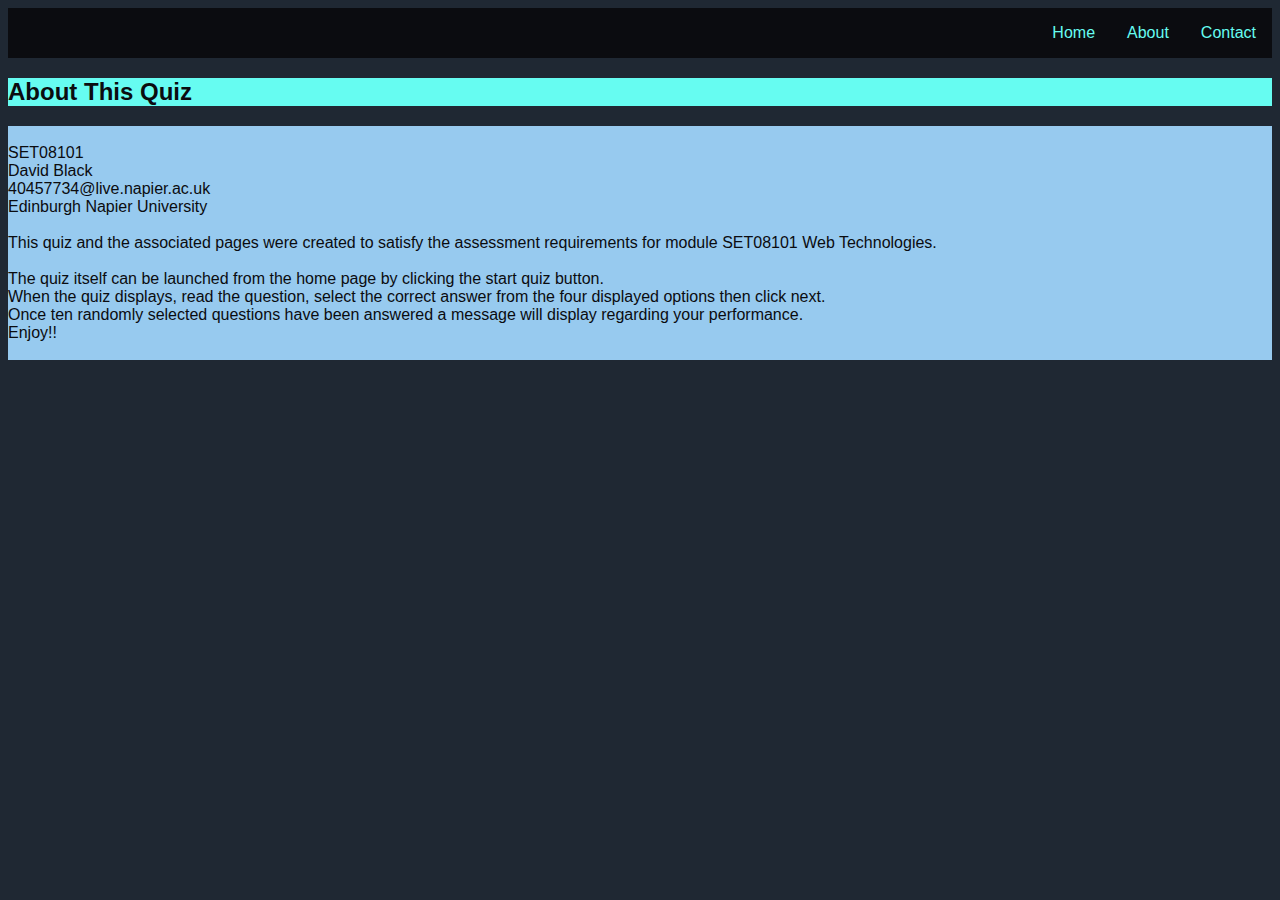
<file: about.html>
<!DOCTYPE html >
<html>
	<head>
		<title>SET08101-Headings</title>
	</head>
	<style>
    body {font-family: Arial, Helvetica, sans-serif; background: #1F2833;}
    * {box-sizing: border-box;}
	.navigation {
  list-style: none;
  margin: 0;

  background: #0B0C10;

  display: flex;

  flex-flow: row wrap;
  justify-content: flex-end;
}

.navigation a {
  text-decoration: none;
  display: block;
  padding: 1em;
  color: #66FCF1;
}

.navigation a:hover {
  background: darken(#66FCF1, 10%); 
}

@media all and (max-width: 800 px) {
  .navigation {
    justify-content: space-around;
  }
}

@media all and (max-width: 600 px) {
  .navigation {
  flex-flow: column wrap;
  padding: 0;
  }


  .navigation a {
  text-align: center;
  padding: 10 px;
  border-top: 1px solid rgba(255 ,255 ,255 ,0.3);
    border-bottom: 1px solid rgba(0 ,0 ,0 ,0.1);
  }

  .navigation li:last-of-type a {
    border-bottom : none;
  }
}
    </style>
	<body>
	<ul class="navigation">
        <li><a href="quiz3.html">Home</a></li>
        <li><a href="about.html">About</a></li>
        <li><a href="contact.html">Contact</a></li>
    </ul>
		<h2 style ="background-color:#66FCF1 ; color:#0B0C10">About This Quiz</h2>
		
		<p style ="text-align:left ; background-color:#97CAEF ; color:#0B0C10"><br>
		SET08101<br>
        David Black<br>
        40457734@live.napier.ac.uk<br>
        Edinburgh Napier University<br><br>This quiz and the associated pages were created to satisfy the assessment requirements for module SET08101 Web Technologies.<br><br>The quiz itself can be launched from the home page by clicking the start quiz button.<br>When the quiz displays, read the question, select the correct answer from the four displayed options then click next.<br>Once ten randomly selected questions have been answered a message will display regarding your performance.<br>Enjoy!!<br><br></p>
	</body>
</html>
</file>
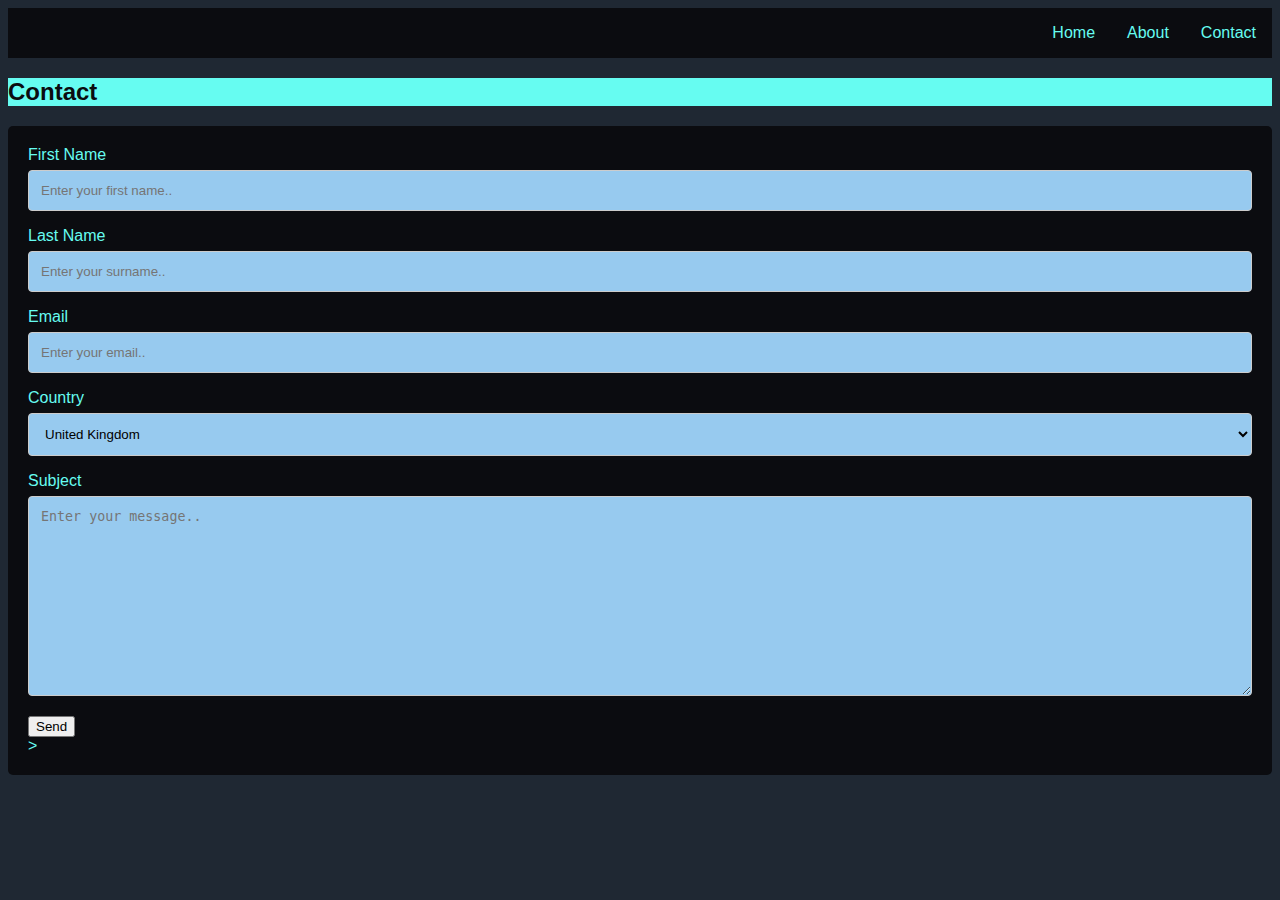
<file: contact.html>
<!modified from https://www.w3schools.com/howto/howto_css_contact_form.asp>
<!DOCTYPE html>
<html>
<head>
<meta name="viewport" content="width=device-width, initial-scale=1">
<link rel="stylesheet" href ="quiz3.css">

</head>
<body>
<ul class="navigation">
  <li><a href="quiz3.html">Home</a></li>
  <li><a href="about.html">About</a></li>
  <li><a href="contact.html">Contact</a></li>
</ul>
<h2 style ="background-color:#66FCF1 ; color:#0B0C10">Contact</h2>
<div class="container">
  <form action="/action_page.php">
    <label for="fname">First Name</label>
    <input type="text" id="fname" name="firstname" placeholder="Enter your first name..">

    <label for="lname">Last Name</label>
    <input type="text" id="lname" name="lastname" placeholder="Enter your surname..">

    <label for="lname">Email</label>
    <input type="text" id="email" name="email" placeholder="Enter your email..">

    <label for="country">Country</label>
    <select id="country" name="country">
      <option value="uk">United Kingdom</option>
      <option value="australia">Australia</option>
      <option value="canada">Canada</option>
      <option value="usa">USA</option>
    </select>

    <label for="subject">Subject</label>
    <textarea id="subject" name="subject" placeholder="Enter your message.." style="height:200px"></textarea>

    <div class="fcf-form-group">
        <button type="submit" id="fcf-button" class="fcf-btn fcf-btn-primary fcf-btn-lg fcf-btn-block">Send</button>
    </div>>
  </form>
</div>

</body>
</html>
</file>
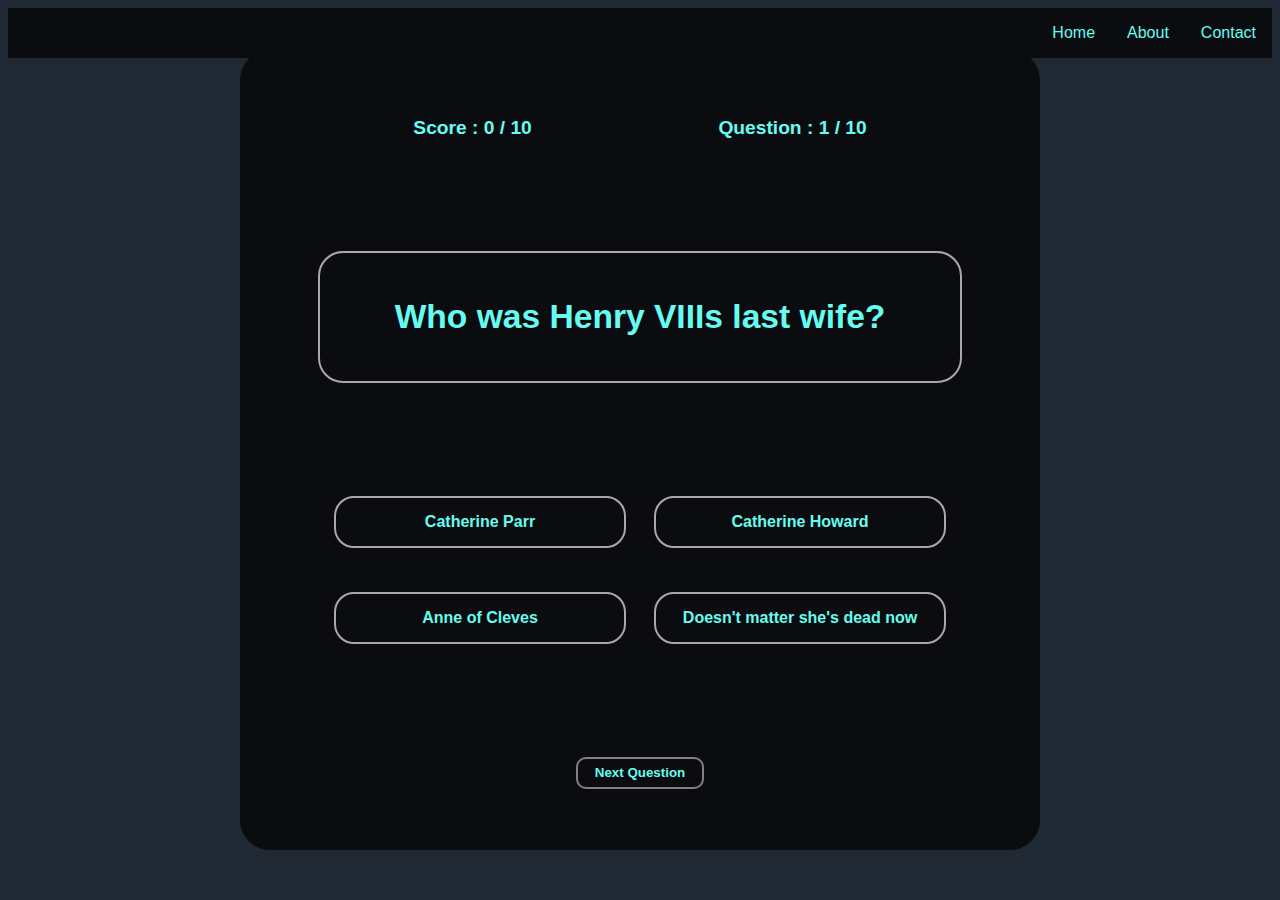
<file: quiz.html>
<!modified from Copyright (c) 2022 by Sulaimon Olaniran (https://codepen.io/Sulaimon-Olaniran/pen/zYKJLjK)>


<!DOCTYPE html>
<html>
    <head>
        <meta charset="utf-8">
        <meta name="viewport" content="width=device-width, initial-scale=1">
        <link rel="stylesheet" href ="quiz3.css">
        <title>SET08101 General Knowledge Quiz</title>
    </head>

    <body onload="NextQ(0)">
        <ul class="navigation">
        <li><a href="quiz3.html">Home</a></li>
        <li><a href="about.html">About</a></li>
        <li><a href="contact.html">Contact</a></li>
        </ul>
        <main>
            <!-- create a modal for when quiz ends -->
            <div class="modal-container" id="score-modal">
          
                <div class="modal-content-container">
              
                    <h1>Quiz Completed</h1>
              
                    <div class="grade-details">
                        <p>Answered Questions : 10</p>
                        <p>Right Answers : <span id="right-answers"></span></p>
                        <p>Wrong Answers : <span id="wrong-answers"></span></p>
                        <p>Percentage : <span id="grade-percentage"></span>%</p>
                        <br><br>
                        <p ><span id="remarks"></span></p>
                        <br><br>
                    </div>
              
                    <div class="modal-button-container">
                        <button onclick="closeScoreModal()">Restart Quiz</button>
                    </div>
              
                </div>
            </div>

            <div class="game-quiz-container">
          
                <div class="game-details-container">
                    <h1>Score : <span id="player-score"></span> / 10</h1>
                    <h1> Question : <span id="question-number"></span> / 10</h1>
                </div>

                <div class="game-question-container">
                    <h1 id="display-question"></h1>
                </div>

                <div class="game-options-container">
              
                <div class="modal-container" id="option-modal">
                 
                        <div class="modal-content-container">
                            <h3>Select An Option</h3><br>
                        
                            <div class="modal-button-container">
                                <button onclick="closeOptionModal()">Continue</button>
                            </div>
                      
                        </div>
                 
                </div>
              
                <span>
                    <input type="radio" id="option-one" name="option" class="radio" value="optionA" />
                    <label for="option-one" class="option" id="option-one-label"></label>
                </span>
              

                <span>
                    <input type="radio" id="option-two" name="option" class="radio" value="optionB" />
                    <label for="option-two" class="option" id="option-two-label"></label>
                </span>
              

                <span>
                    <input type="radio" id="option-three" name="option" class="radio" value="optionC" />
                    <label for="option-three" class="option" id="option-three-label"></label>
                </span>
              

                <span>
                    <input type="radio" id="option-four" name="option" class="radio" value="optionD" />
                    <label for="option-four" class="option" id="option-four-label"></label>
                </span>


            </div>

            <div class="next-button-container">
                <button onclick="handleNextQ()">Next Question</button>
            </div>

        </div>
    </main>
    <script src="quiz3.js"></script>
</body>
</html>
</file>
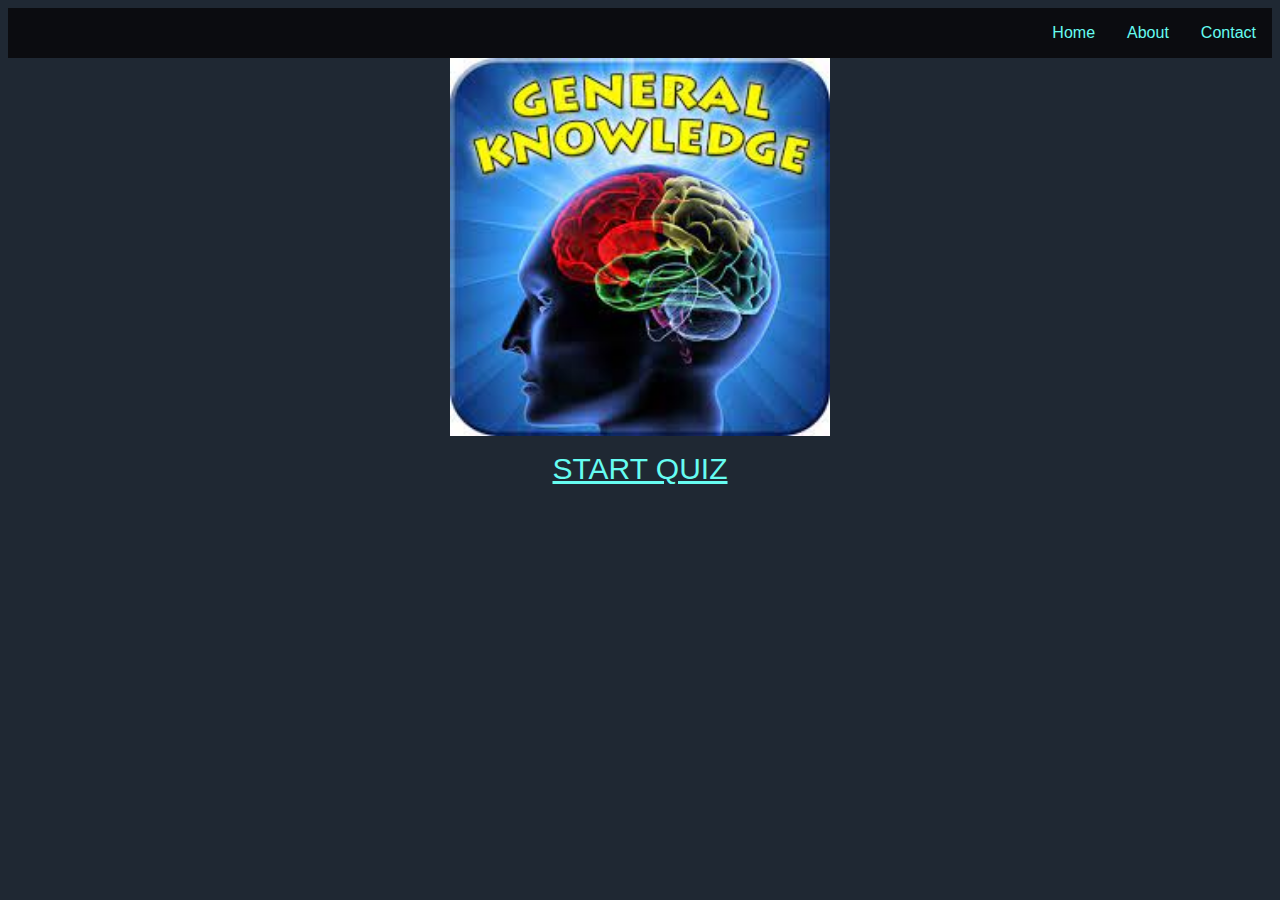
<file: quiz3.html>
<!DOCTYPE html>
<html lang="en">
<head>
  <meta name="viewport" content="width=device-width, initial-scale=1" charset ="UTF-8">
  <title>SET08101 Gerneral Knowledge Quiz </title>
  <link rel="stylesheet" href ="quiz3.css">
</head>
<body>  
<ul class="navigation">
  <li><a href="quiz3.html">Home</a></li>
  <li><a href="about.html">About</a></li>
  <li><a href="contact.html">Contact</a></li>
</ul>
<img src="gkq.jpg" alt="General Knowledge Quiz" class="center">
<p><a href="quiz.html" class="center">START QUIZ</a></p>
</body>
</html>
</file>
<file: quiz3.css>
/*modified from Copyright (c) 2022 by Sulaimon Olaniran (https://codepen.io/Sulaimon-Olaniran/pen/zYKJLjK)*/
body {
  background: #1F2833;
  font-family: Arial, Helvetica, sans-serif; 
  box-sizing: border-box;
}

input[type=text], select, textarea {
  background-color: #97CAEF;
  width: 100%;
  padding: 12px;
  border: 1px solid #ccc;
  border-radius: 4px;
  box-sizing: border-box;
  margin-top: 6px;
  margin-bottom: 16px;
  resize: vertical;
}

input[type=submit] {
  background-color: #66FCF1;
  color: #0B0C10;
  padding: 12px 20px;
  border: none;
  border-radius: 4px;
  cursor: pointer;
}

input[type=submit]:hover {
  background-color: darken(#66FCF1, 50%);
}

.container {
  border-radius: 5px;
  background-color: #0B0C10;
  padding: 20px;
  color: #66FCF1;
}
h1 {
  text-align: center;
  font-family: Arial, Helvetica, sans-serif;
  font-size: 50px;
  color: #66FCF1;
}

h3 {
  text-align: center;
  font-family: Arial, Helvetica, sans-serif;
  font-size: 30px;
  color: #66FCF1;
  position: absolute;
    top: 50%;
    left: 50%;
    margin-right: -50%;
    transform: translate(-50%, -50%)
}
.center {
  display: block;
  margin-left: auto;
  margin-right: auto;
  width: 30%;
  text-align: center;
  font-family: Arial, Helvetica, sans-serif;
  font-size: 30px;
  color: #66FCF1;
}

.navigation {
  list-style: none;
  margin: 0;
  background: #0B0C10;
  display: flex;
  flex-flow: row wrap;
  justify-content: flex-end;
}

.navigation a {
  text-decoration: none;
  display: block;
  padding: 1em;
  color: #66FCF1;
}

.navigation a:hover {
  background: darken(#66FCF1, 10%); 
}

@media all and (max-width: 800 px) {
  .navigation {
    justify-content: space-around;
  }
}

@media all and (max-width: 600 px) {
  .navigation {
	flex-flow: column wrap;
	padding: 0;
  }


  .navigation a {
	text-align: center;
	padding: 10 px;
	border-top: 1px solid rgba(255 ,255 ,255 ,0.3);
    border-bottom: 1px solid rgba(0 ,0 ,0 ,0.1);
  }

  .navigation li:last-of-type a {
    border-bottom : none;
  }
}

.game-quiz-container{
    width: 50rem;
    height: 50rem;
    background-color: #0B0C10;
    display: flex;
    flex-direction: column;
    align-items: center;
    justify-content: space-around;
    border-radius: 30px;
    position: absolute;
    top: 50%;
    left: 50%;
    margin-right: -50%;
    transform: translate(-50%, -50%)
}

.game-details-container{
    width: 80%;
    height: 4rem;
    display: flex;
    justify-content: space-around;
    align-items: center;
}

.game-details-container h1{
    font-size: 1.2rem;
}

.game-question-container{
    width: 80%;
    height: 8rem;
    display: flex;
    align-items: center;
    justify-content: center;
    border: 2px solid darkgray;
    border-radius: 25px;
}

.game-question-container h1{
    font-size: 2.1rem;
    text-align: center;
    padding: 3px;
}

.game-options-container{
    width: 80%;
    height: 12rem;
    display: flex;
    flex-wrap: wrap;
    align-items: center;
    justify-content: space-around;

}

.game-options-container span{
    width: 45%;
    height: 3rem;
    border: 2px solid darkgray;
    border-radius: 20px;
    overflow: hidden;

}

span label{
    width: 100%;
    height: 100%;
    display: flex;
    align-items: center;
    justify-content: center;
    cursor: pointer;
    transition: transform 0.3s;
    font-weight: 600;
    color: #66FCF1;
}

span label:hover{
    -ms-transform: scale(1.12);
    -webkit-transform: scale(1.12);
    transform: scale(1.12);
    color: white;
}

input[type="radio"] {
    position: absolute;
    display: none;
    top: 50%;
    left: 50%;
    margin-right: -50%;
    transform: translate(-50%, -50%)
}


input[type=radio]:checked ~ .option {
    background: paleturquoise;
    color: #66FCF1;
}

.next-button-container{
    width: 50%;
    height: 3rem;
    display: flex;
    justify-content: center;
}
.next-button-container button{
    width: 8rem;
    height: 2rem;
    border-radius: 10px;
    background: none;
    color: #66FCF1;
    font-weight: 600;
    border: 2px solid gray;
    cursor: pointer;
    outline: none;
}
.next-button-container button:hover{
    background-color: white;
}

.modal-container{
    display: none;
    position: fixed;
    z-index: 1; 
    left: 0;
    top: 0;
    width: 100%; 
    height: 100%; 
    overflow: auto; 
    background-color: rgb(0,0,0); 
    background-color: rgba(0,0,0,0.4); 
    flex-direction: column;
    align-items: center;
    justify-content: center; 
    -webkit-animation: fadeIn 1.2s ease-in-out;
    animation: fadeIn 1.2s ease-in-out;
}

.modal-content-container{
    height: 25rem;
    width: 25rem;
    background-color: rgb(43, 42, 42);
    display: flex;
    flex-direction: column;
    align-items: center;
    justify-content: space-around;
    border-radius: 25px;
}

.modal-content-container h1{
    font-size: 1.3rem;
    height: 3rem;
    color: whitesmoke;
    text-align: center;
}

.grade-details{
    width: 15rem;
    height: 25rem;
    display: flex;
    flex-direction: column;
    align-items: center;
    justify-content: space-around;
}

.grade-details p{
    color: white;
    text-align: center;
}

.modal-button-container{
    height: 2rem;
    width: 100%;
    display: flex;
    align-items: center;
    justify-content: center;
}

.modal-button-container button{
    width: 10rem;
    height: 2rem;
    background: none;
    outline: none;
    border: 1px solid rgb(252, 242, 241);
    color: white;
    font-size: 1.1rem;
    cursor: pointer;
    border-radius: 20px;
}
.modal-button-container button:hover{
    background-color: rgb(83, 82, 82);
}

@media(min-width : 300px) and (max-width : 350px){
    .game-quiz-container{
        width: 90%;
        height: 80vh;
     }
     .game-details-container h1{
        font-size: 0.8rem;
     }
 
     .game-question-container{
        height: 6rem;
     }
     .game-question-container h1{
       font-size: 0.9rem;
    }
 
    .game-options-container span{
        width: 90%;
        height: 2.5rem;
    }
    .game-options-container span label{
        font-size: 0.8rem;
    }
    .modal-content-container{
        width: 90%;
        height: 25rem;
    }
    
    .modal-content-container h1{
        font-size: 1.2rem;
    }
}

@media(min-width : 350px) and (max-width : 700px){
   .game-quiz-container{
       width: 90%;
       height: 80vh;
    }
    .game-details-container h1{
        font-size: 1rem;
    }

    .game-question-container{
        height: 8rem;
    }

    .game-question-container h1{
        font-size: 0.9rem;
     }

    .game-options-container span{
        width: 90%;

    }
    .modal-content-container{
        width: 90%;
        height: 25rem;
    }
    .modal-content-container h1{
        font-size: 1.2rem;
    }
}


@keyframes fadeIn {
    from {opacity: 0;}
    to {opacity:1 ;}
  }

@-webkit-keyframes fadeIn {
  from {opacity: 0;}
  to {opacity: 1;}
}
</file>
